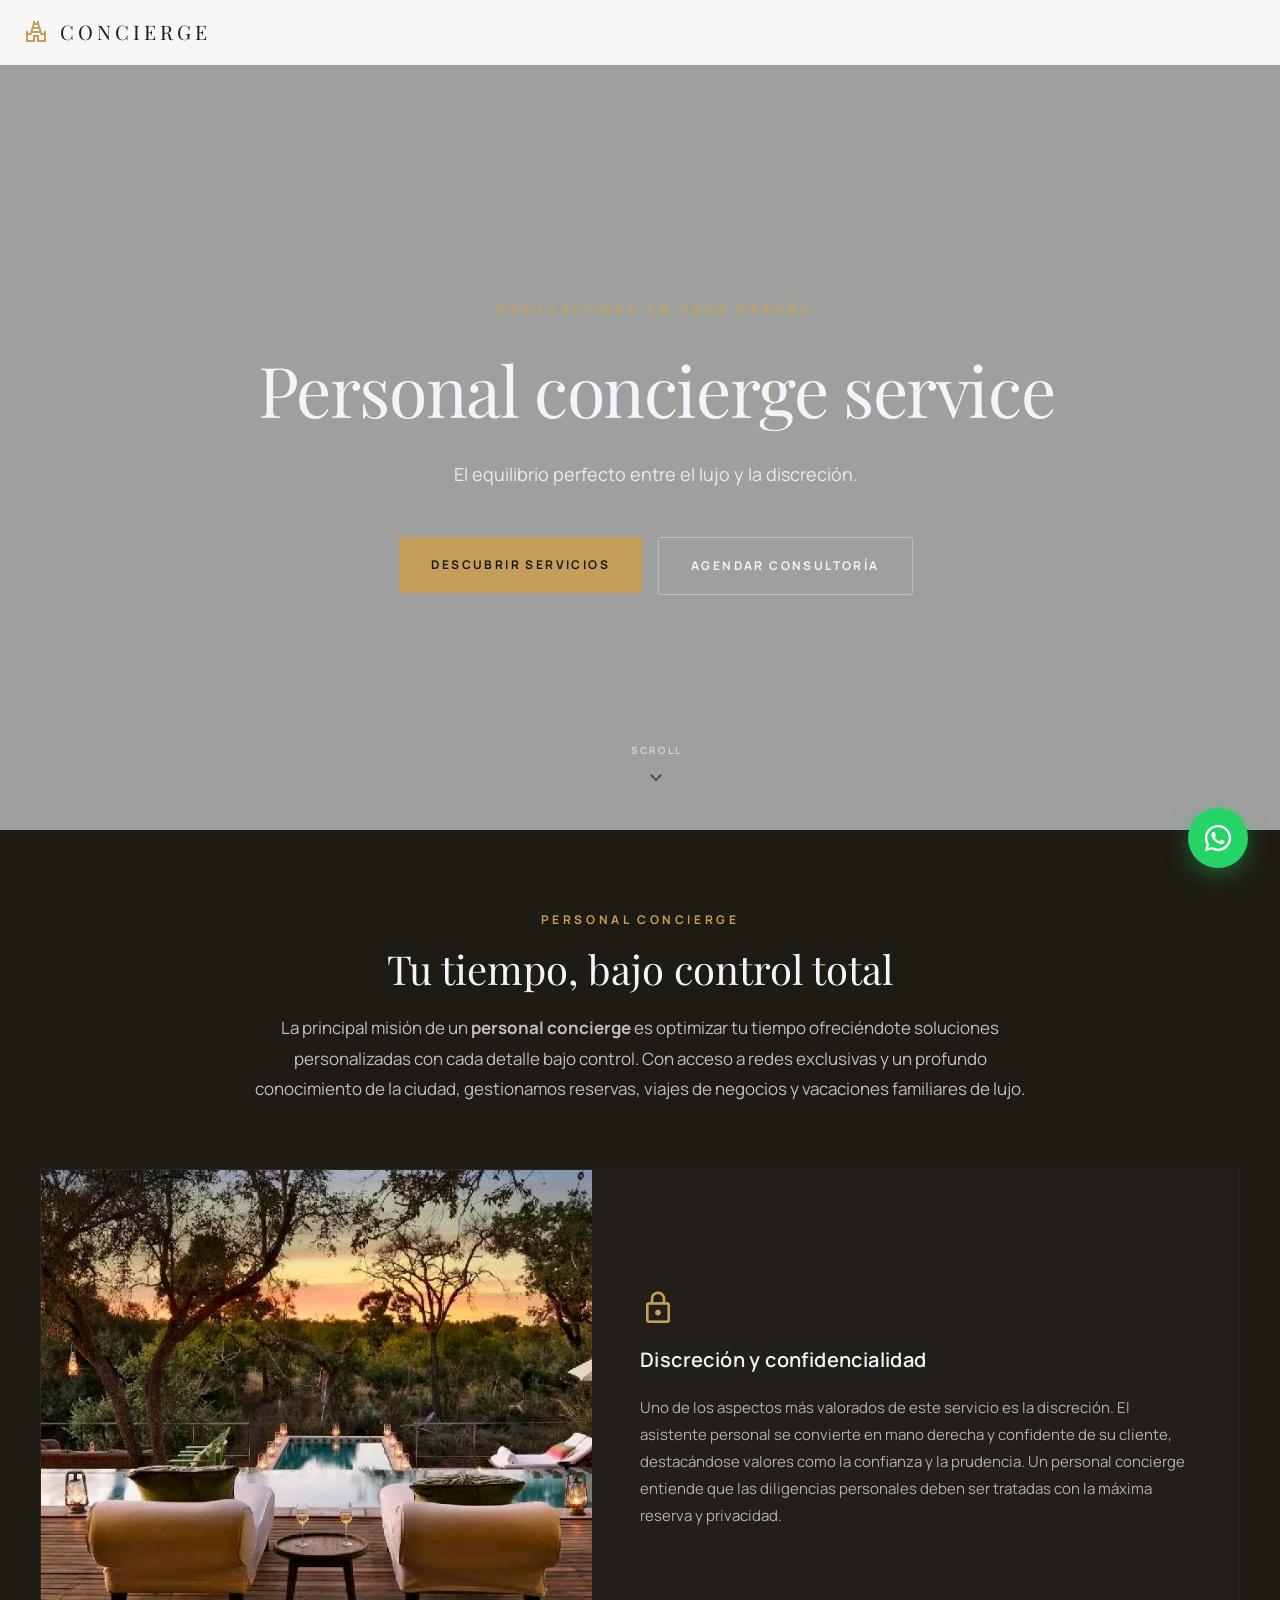
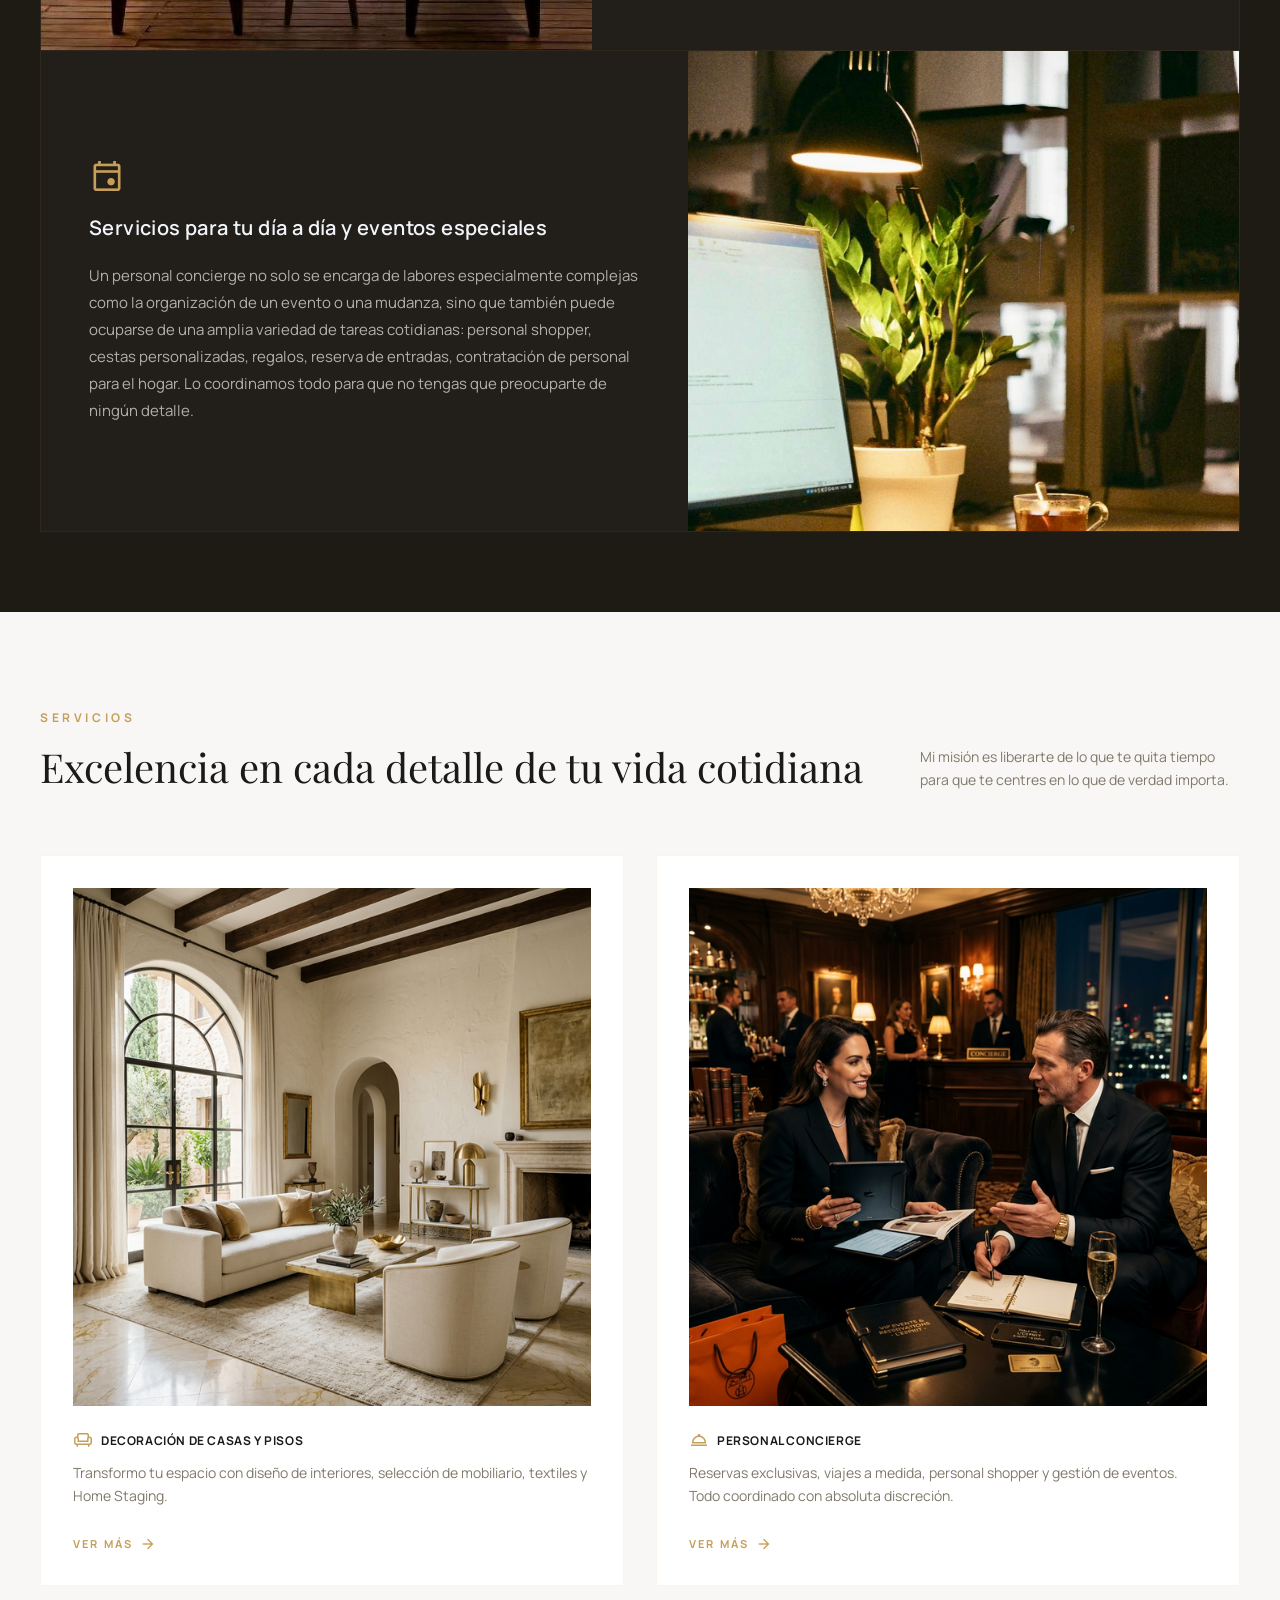
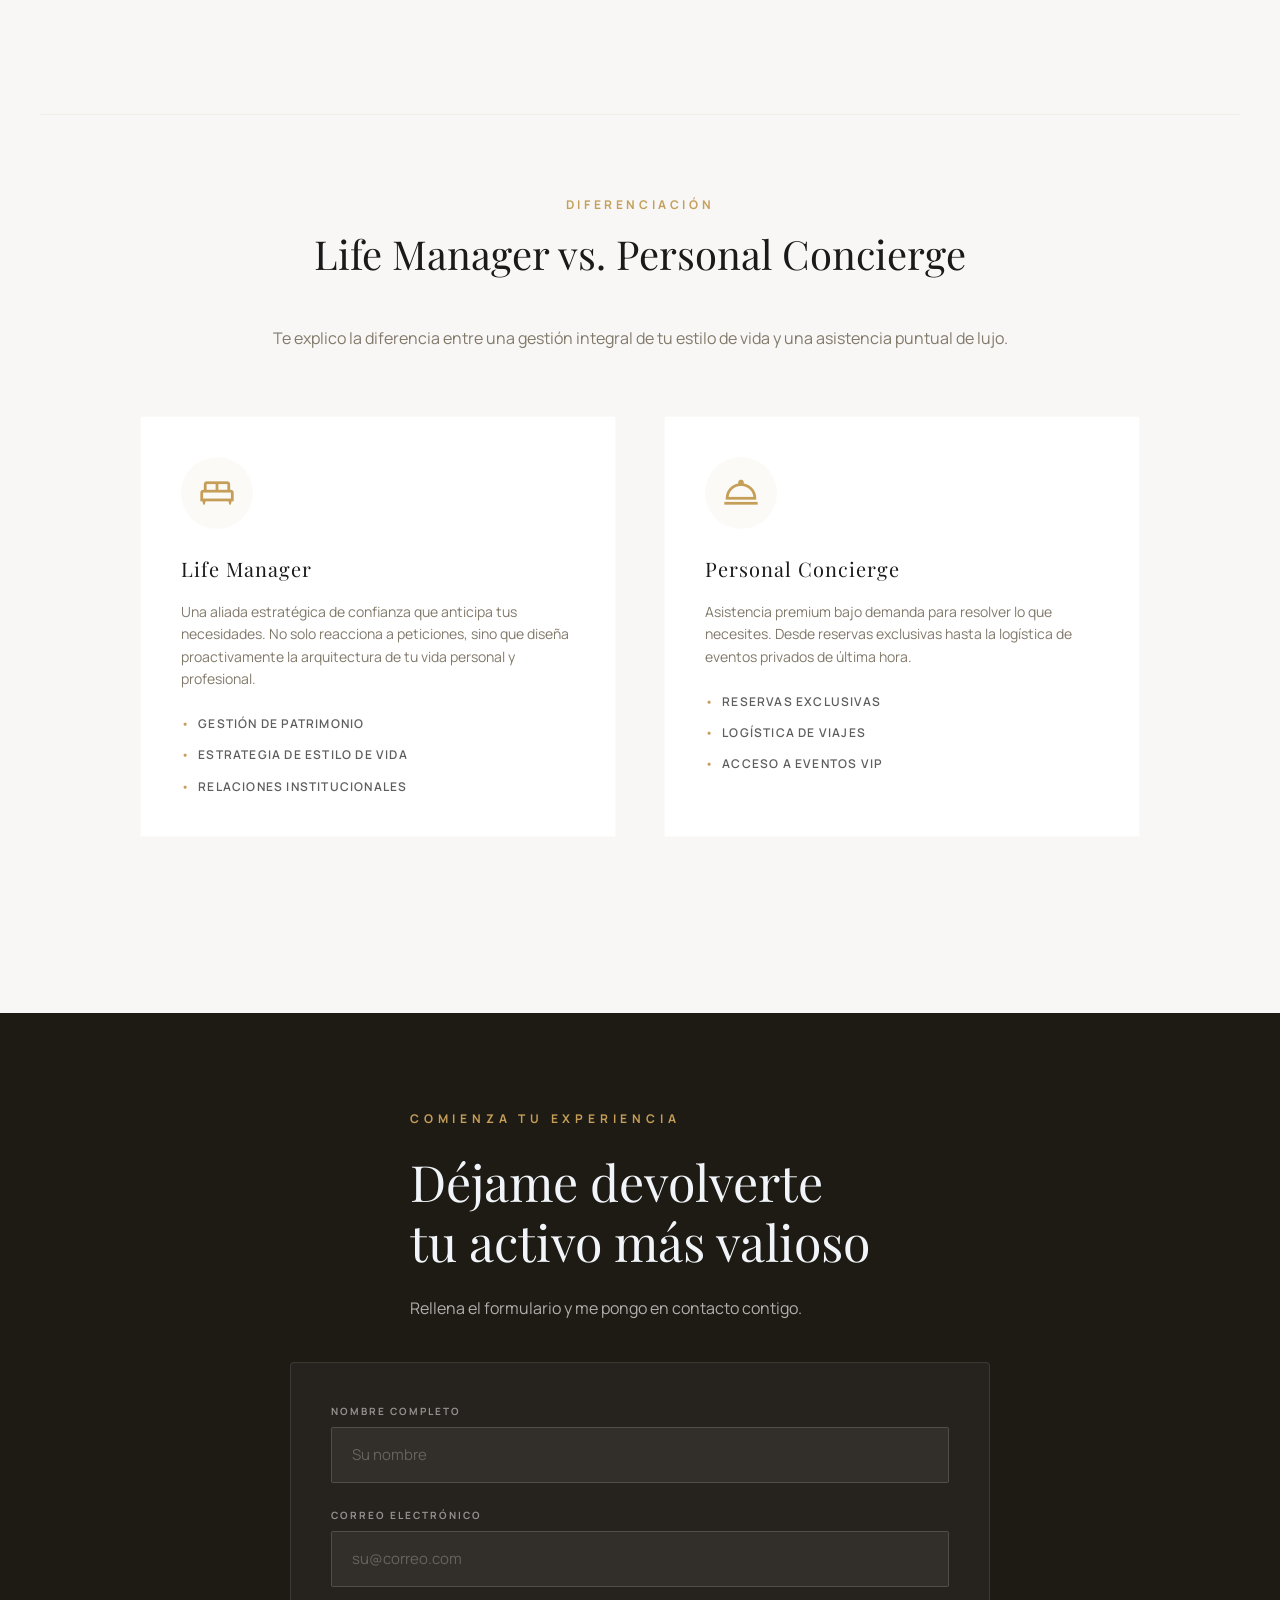
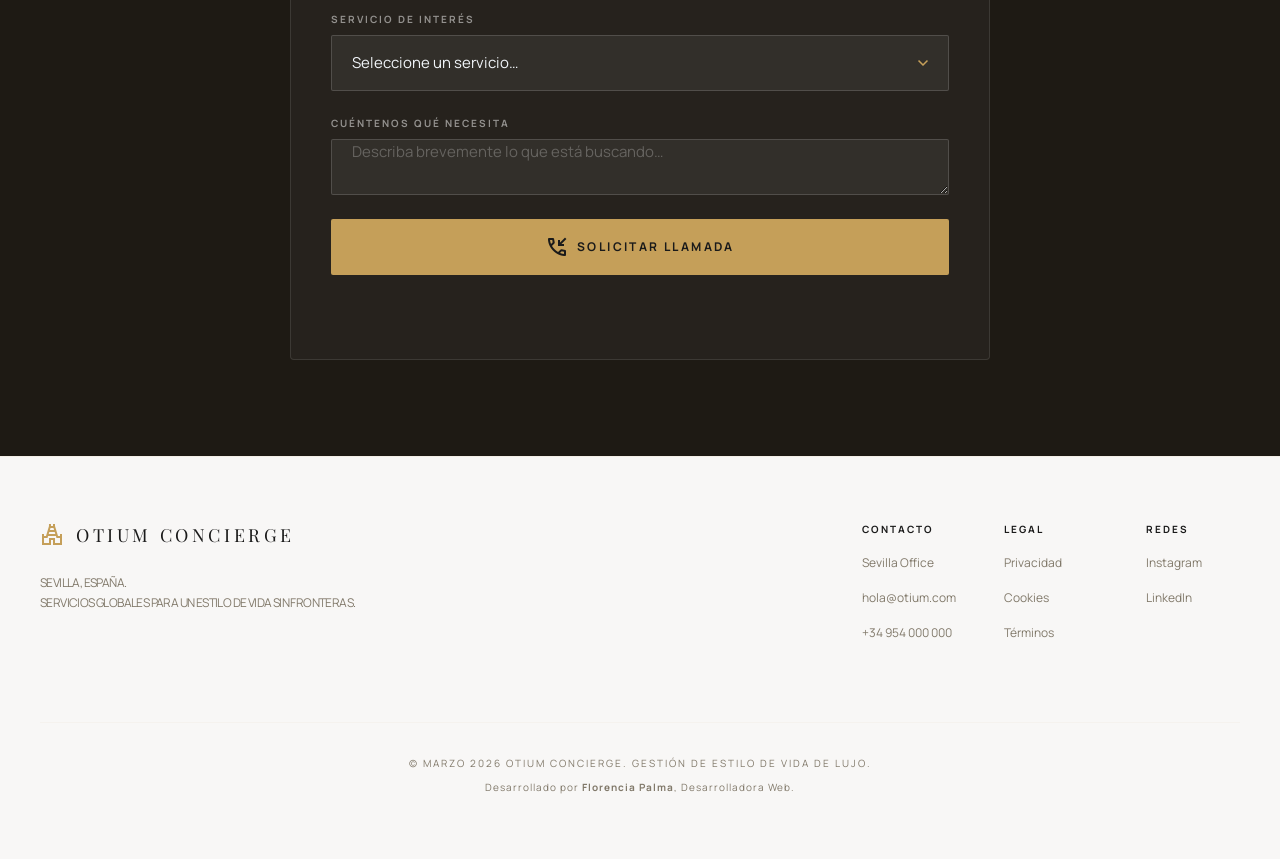
<file: index.html>
<!DOCTYPE html>
<html lang="es">

<head>
    <meta charset="utf-8">
    <meta name="viewport" content="width=device-width, initial-scale=1.0">
    <title>Life Manager & Personal Concierge - Exclusividad en toda España</title>
    <meta name="description"
        content="Optimización de estilo de vida, gestión de entornos y asistencia personal exclusiva en Sevilla.">

    <!-- Material Symbols -->
    <link href="https://fonts.googleapis.com/css2?family=Material+Symbols+Outlined:wght,FILL@100..700,0..1&display=swap"
        rel="stylesheet">

    <!-- Custom CSS -->
    <link rel="stylesheet" href="css/luxury-style.css">
</head>

<body>
    <div class="relative-wrapper">
        <!-- Header -->
        <header class="header">
            <div class="header-brand">
                <span class="material-symbols-outlined header-icon">temple_hindu</span>
                <h2 class="header-title serif-title">Concierge</h2>
            </div>
            <nav class="header-nav">
                <a class="nav-link" href="#servicios">Servicios</a>
                <a class="nav-link" href="#diferenciacion">Life Manager</a>
                <a class="nav-link" href="#contacto">Contacto</a>
            </nav>
        </header>


        <!-- Hero Section -->
        <section class="hero">
            <div class="hero-bg-wrapper">
                <div class="hero-overlay"></div>
                <div class="hero-bg"></div>
            </div>

            <div class="hero-content">
                <span class="hero-subtitle">Exclusividad en toda España</span>
                <h1 class="hero-title serif-title">Personal concierge service</h1>
                <p class="hero-desc">El equilibrio perfecto entre el lujo y la discreción.</p>
                <div class="hero-actions">
                    <a href="#servicios" class="btn btn-primary btn-large">Descubrir Servicios</a>
                    <a href="#contacto" class="btn btn-outline btn-large">Agendar Consultoría</a>

                </div>
            </div>

            <div class="scroll-indicator" aria-hidden="true">
                <span class="scroll-text">Scroll</span>
                <span class="material-symbols-outlined">expand_more</span>
            </div>
        </section>

        <!-- Personal Concierge Definition Section -->
        <section class="concierge-definition">
            <div class="container">
                <div class="concierge-def-header">
                    <h2 class="section-eyebrow">Personal Concierge</h2>
                    <h3 class="section-title serif-title">Tu tiempo, bajo control total</h3>
                    <p class="concierge-def-lead">La principal misión de un <strong>personal concierge</strong> es
                        optimizar tu tiempo ofreciéndote soluciones personalizadas con cada detalle bajo control. Con
                        acceso a redes exclusivas y un profundo conocimiento de la ciudad, gestionamos reservas, viajes
                        de negocios y vacaciones familiares de lujo.</p>
                </div>

                <!-- Bloque 1: imagen izquierda, texto derecha -->
                <div class="concierge-def-row">
                    <div class="concierge-def-img-wrap">
                        <img src="assets/img/2.jpeg" alt="Discreción y confidencialidad" class="concierge-def-img">
                    </div>
                    <div class="concierge-def-text">
                        <span class="material-symbols-outlined concierge-def-icon">lock</span>
                        <h4 class="concierge-def-card-title">Discreción y confidencialidad</h4>
                        <p class="concierge-def-card-desc">Uno de los aspectos más valorados de este servicio es la
                            discreción. El asistente personal se convierte en mano derecha y confidente de su cliente,
                            destacándose valores como la confianza y la prudencia. Un personal concierge entiende que
                            las diligencias personales deben ser tratadas con la máxima reserva y privacidad.</p>
                    </div>
                </div>

                <!-- Bloque 2: texto izquierda, imagen derecha -->
                <div class="concierge-def-row concierge-def-row--reverse">
                    <div class="concierge-def-img-wrap">
                        <img src="assets/img/1.jpeg" alt="Servicios del día a día" class="concierge-def-img">
                    </div>
                    <div class="concierge-def-text">
                        <span class="material-symbols-outlined concierge-def-icon">event</span>
                        <h4 class="concierge-def-card-title">Servicios para tu día a día y eventos especiales</h4>
                        <p class="concierge-def-card-desc">Un personal concierge no solo se encarga de labores
                            especialmente complejas como la organización de un evento o una mudanza, sino que también
                            puede ocuparse de una amplia variedad de tareas cotidianas: personal shopper, cestas
                            personalizadas, regalos, reserva de entradas, contratación de personal para el hogar. Lo
                            coordinamos todo para que no tengas que preocuparte de ningún detalle.</p>
                    </div>
                </div>
            </div>
        </section>

        <!-- Services Section -->
        <main class="services-section container" id="servicios">
            <div class="section-header">
                <div>
                    <h2 class="section-eyebrow">Servicios</h2>
                    <h3 class="section-title serif-title">Excelencia en cada detalle de tu vida cotidiana</h3>
                </div>
                <p class="section-desc">Mi misión es liberarte de lo que te quita tiempo para que te centres en lo que
                    de verdad importa.</p>
            </div>

            <div class="services-grid">
                <!-- Servicio 1: Decoración -->
                <a href="decoracion.html" class="service-card service-card--link">
                    <div class="service-img-wrapper">
                        <div class="service-img" style="background-image: url('assets/img/decoracion-interiores.png');">
                        </div>

                    </div>
                    <div class="service-info">
                        <div class="service-title-wrap">
                            <span class="material-symbols-outlined service-icon">chair</span>
                            <h4 class="service-title">Decoración de Casas y Pisos</h4>
                        </div>
                        <p class="service-desc">Transformo tu espacio con diseño de interiores, selección de mobiliario,
                            textiles y Home Staging.</p>
                        <span class="service-cta-hint">
                            Ver más
                            <span class="material-symbols-outlined service-arrow">arrow_forward</span>
                        </span>
                    </div>
                </a>

                <!-- Servicio 2: Personal Concierge -->
                <a href="secretaria.html" class="service-card service-card--link">
                    <div class="service-img-wrapper">
                        <div class="service-img" style="background-image: url('assets/img/concierge-servicios.png');">
                        </div>
                    </div>
                    <div class="service-info">
                        <div class="service-title-wrap">
                            <span class="material-symbols-outlined service-icon">room_service</span>
                            <h4 class="service-title">Personal Concierge</h4>
                        </div>
                        <p class="service-desc">Reservas exclusivas, viajes a medida, personal shopper y gestión de
                            eventos. Todo coordinado con absoluta discreción.</p>
                        <span class="service-cta-hint">
                            Ver más
                            <span class="material-symbols-outlined service-arrow">arrow_forward</span>
                        </span>
                    </div>
                </a>
            </div>

            <!-- Comparison Section -->
            <div class="comparison-section" id="diferenciacion">
                <div class="comparison-header">
                    <div>
                        <h2 class="section-eyebrow">Diferenciación</h2>
                        <h3 class="section-title serif-title">Life Manager vs. Personal Concierge</h3>
                    </div>
                    <p class="comparison-desc">Te explico la diferencia entre una gestión integral de tu estilo de vida
                        y una asistencia puntual de lujo.</p>
                </div>

                <div class="comparison-grid">
                    <div class="comparison-card">
                        <div class="comp-icon-wrap">
                            <span class="material-symbols-outlined comp-icon">king_bed</span>
                        </div>
                        <h4 class="comp-title serif-title">Life Manager</h4>
                        <p class="comp-desc">Una aliada estratégica de confianza que anticipa tus necesidades. No solo
                            reacciona a peticiones, sino que diseña proactivamente la arquitectura de tu vida personal y
                            profesional.</p>
                        <ul class="comp-list">
                            <li class="comp-list-item"><span class="comp-bullet">•</span> Gestión de Patrimonio</li>
                            <li class="comp-list-item"><span class="comp-bullet">•</span> Estrategia de Estilo de Vida
                            </li>
                            <li class="comp-list-item"><span class="comp-bullet">•</span> Relaciones Institucionales
                            </li>
                        </ul>
                    </div>

                    <div class="comparison-card">
                        <div class="comp-icon-wrap">
                            <span class="material-symbols-outlined comp-icon">room_service</span>
                        </div>
                        <h4 class="comp-title serif-title">Personal Concierge</h4>
                        <p class="comp-desc">Asistencia premium bajo demanda para resolver lo que necesites. Desde
                            reservas exclusivas hasta la logística de eventos privados de última hora.</p>
                        <ul class="comp-list">
                            <li class="comp-list-item"><span class="comp-bullet">•</span> Reservas Exclusivas</li>
                            <li class="comp-list-item"><span class="comp-bullet">•</span> Logística de Viajes</li>
                            <li class="comp-list-item"><span class="comp-bullet">•</span> Acceso a Eventos VIP</li>
                        </ul>
                    </div>
                </div>
            </div>
        </main>

        <!-- CTA Section -->
        <section class="cta-section" id="contacto">
            <div class="cta-content cta-content--wide">
                <div class="cta-left">
                    <span class="cta-eyebrow">Comienza tu experiencia</span>
                    <h2 class="cta-title serif-title">Déjame devolverte <br> tu activo más valioso</h2>
                    <p class="cta-subtitle">Rellena el formulario y me pongo en contacto contigo.</p>
                </div>

                <div class="cta-right">
                    <form class="cta-form-card" id="form-contacto" novalidate>

                        <!-- Nombre -->
                        <div class="cta-form-group">
                            <label for="input-nombre" class="cta-label">Nombre completo</label>
                            <input type="text" id="input-nombre" name="nombre" class="cta-input" placeholder="Su nombre"
                                required autocomplete="name">
                        </div>

                        <!-- Email -->
                        <div class="cta-form-group">
                            <label for="input-email" class="cta-label">Correo electrónico</label>
                            <input type="email" id="input-email" name="email" class="cta-input"
                                placeholder="su@correo.com" required autocomplete="email">
                        </div>

                        <!-- Servicio (select) -->
                        <div class="cta-form-group">
                            <label for="select-servicio" class="cta-label">Servicio de interés</label>
                            <div class="cta-select-wrapper">
                                <select id="select-servicio" name="servicio" class="cta-input cta-select" required>
                                    <option value="" disabled selected>Seleccione un servicio…</option>
                                    <option value="Decoración de Casas y Pisos">🏠 Decoración de Casas y Pisos</option>
                                    <option value="Personal Concierge">✦ Personal Concierge
                                    </option>
                                    <option value="Ambos servicios">✦ Ambos servicios</option>
                                </select>
                                <span class="material-symbols-outlined cta-select-arrow">expand_more</span>
                            </div>
                        </div>

                        <!-- Mensaje libre -->
                        <div class="cta-form-group">
                            <label for="input-mensaje" class="cta-label">Cuéntenos qué necesita</label>
                            <textarea id="input-mensaje" name="mensaje" class="cta-input cta-textarea"
                                placeholder="Describa brevemente lo que está buscando…" rows="4"></textarea>
                        </div>

                        <!-- Submit -->

                        <button type="submit" class="btn btn-primary btn-large cta-submit" id="btn-cta-final">
                            <span class="material-symbols-outlined">phone_callback</span>
                            <span>Solicitar llamada</span>
                        </button>

                        <!-- Confirmación -->
                        <div class="cta-success" id="cta-success" aria-live="polite"></div>
                    </form>
                </div>
            </div>
        </section>


        <!-- Footer -->
        <footer class="footer">
            <div class="footer-top">
                <div class="footer-brand">
                    <div class="footer-brand-top">
                        <span class="material-symbols-outlined header-icon">temple_hindu</span>
                        <h2 class="footer-brand-title serif-title">OTIUM CONCIERGE</h2>
                    </div>
                    <p class="footer-desc">Sevilla, España. <br> Servicios globales para un estilo de vida sin
                        fronteras.</p>
                </div>

                <div class="footer-links-grid">
                    <div class="footer-col">
                        <span class="footer-col-title">Contacto</span>
                        <a href="#" class="footer-link">Sevilla Office</a>
                        <a href="#" class="footer-link">hola@otium.com</a>
                        <a href="#" class="footer-link">+34 954 000 000</a>
                    </div>
                    <div class="footer-col">
                        <span class="footer-col-title">Legal</span>
                        <a href="#" class="footer-link">Privacidad</a>
                        <a href="#" class="footer-link">Cookies</a>
                        <a href="#" class="footer-link">Términos</a>
                    </div>
                    <div class="footer-col">
                        <span class="footer-col-title">Redes</span>
                        <a href="#" class="footer-link">Instagram</a>
                        <a href="#" class="footer-link">LinkedIn</a>
                    </div>
                </div>
            </div>

            <div class="footer-bottom">
                <p class="copyright">© Marzo 2026 Otium Concierge. Gestión de Estilo de Vida de Lujo.</p>
                <p class="footer-credits">Desarrollado por <strong>Florencia Palma</strong>, Desarrolladora Web.</p>
            </div>
        </footer>

    </div>

    <script src="js/concierge.js"></script>
</body>

</html>
</file>
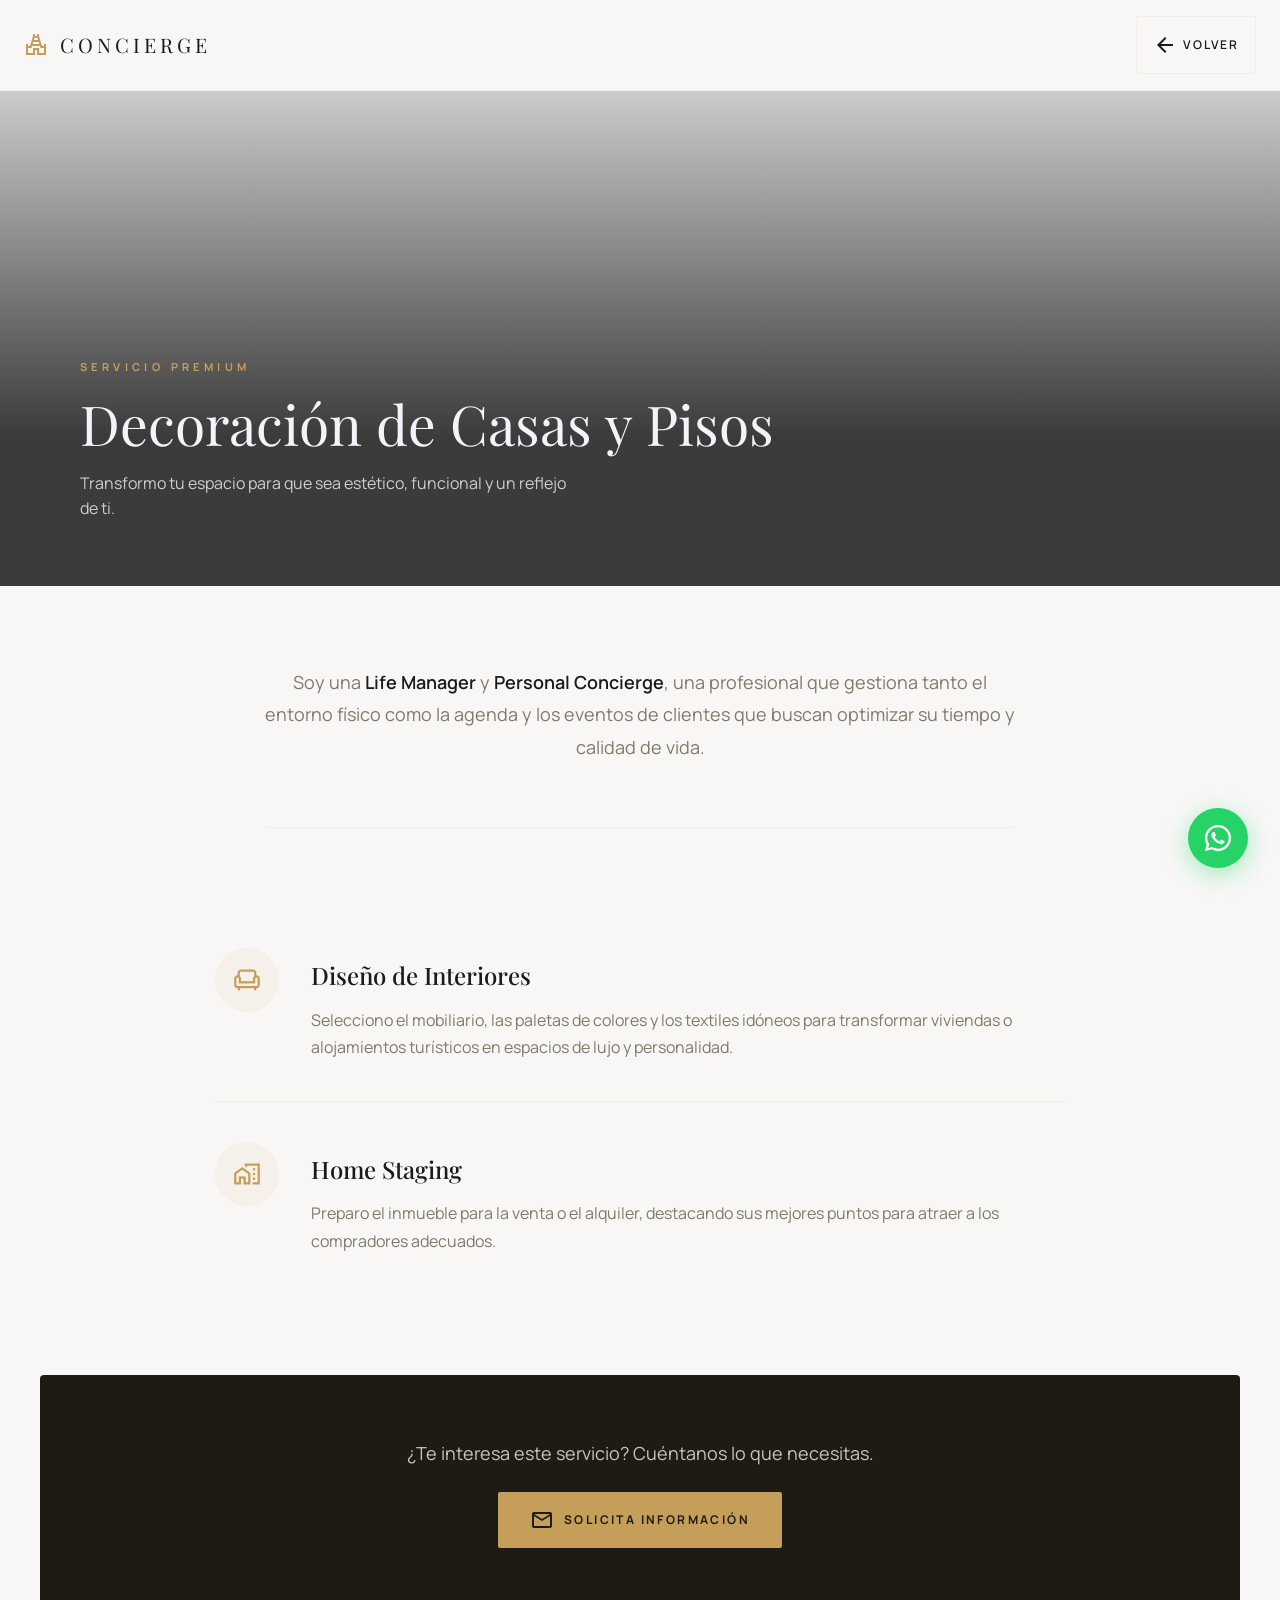
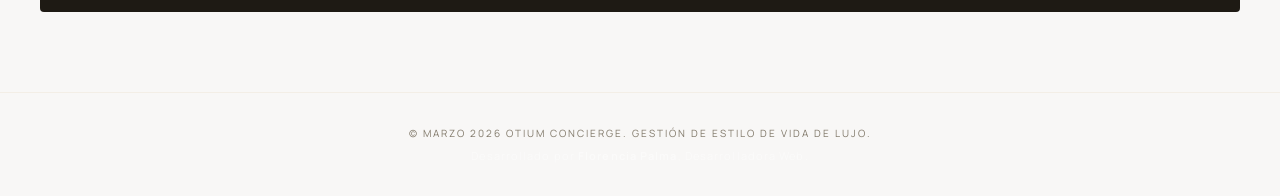
<file: decoracion.html>
<!DOCTYPE html>
<html lang="es">

<head>
    <meta charset="utf-8">
    <meta name="viewport" content="width=device-width, initial-scale=1.0">
    <title>Decoración de Casas y Pisos - Personal Concierge</title>
    <meta name="description"
        content="Servicio de decoración de interiores y home staging en Sevilla. Transformamos tu espacio para que sea estético y funcional.">
    <link href="https://fonts.googleapis.com/css2?family=Material+Symbols+Outlined:wght,FILL@100..700,0..1&display=swap"
        rel="stylesheet">
    <link rel="stylesheet" href="css/luxury-style.css">
    <link rel="stylesheet" href="css/service-detail.css">
</head>

<body>

    <!-- Header -->
    <header class="header">
        <div class="header-brand">
            <span class="material-symbols-outlined header-icon">temple_hindu</span>
            <h2 class="header-title serif-title">Concierge</h2>
        </div>
        <a href="index.html" class="btn btn-back">
            <span class="material-symbols-outlined">arrow_back</span>
            Volver
        </a>
    </header>

    <!-- Hero del Servicio -->
    <section class="service-hero">
        <div class="service-hero-bg"
            style="background-image: url('https://lh3.googleusercontent.com/aida-public/[base64]');">
        </div>
        <div class="service-hero-overlay"></div>
        <div class="service-hero-content">
            <span class="service-hero-eyebrow">Servicio Premium</span>
            <h1 class="service-hero-title serif-title">Decoración de Casas y Pisos</h1>
            <p class="service-hero-desc">Transformo tu espacio para que sea estético, funcional y un reflejo de ti.</p>
        </div>
    </section>

    <!-- Contenido del Servicio -->
    <main class="service-main">
        <div class="container">

            <!-- Intro -->
            <section class="detail-intro">
                <p class="detail-lead">Soy una <strong>Life Manager</strong> y <strong>Personal Concierge</strong>, una
                    profesional que gestiona tanto el entorno físico como la agenda y los eventos de clientes que buscan
                    optimizar su tiempo y calidad de vida.</p>
            </section>

            <!-- Sub-servicios -->
            <section class="detail-services">

                <div class="detail-service-item">
                    <div class="detail-service-icon-wrap">
                        <span class="material-symbols-outlined detail-icon">chair</span>
                    </div>
                    <div class="detail-service-body">
                        <h2 class="detail-service-title">Diseño de Interiores</h2>
                        <p class="detail-service-desc">Selecciono el mobiliario, las paletas de colores y los textiles
                            idóneos para transformar viviendas o alojamientos turísticos en espacios de lujo y
                            personalidad.</p>
                    </div>
                </div>

                <div class="detail-service-item">
                    <div class="detail-service-icon-wrap">
                        <span class="material-symbols-outlined detail-icon">home_work</span>
                    </div>
                    <div class="detail-service-body">
                        <h2 class="detail-service-title">Home Staging</h2>
                        <p class="detail-service-desc">Preparo el inmueble para la venta o el alquiler, destacando sus
                            mejores puntos para atraer a los compradores adecuados.</p>
                    </div>
                </div>

            </section>

            <!-- CTA -->
            <section class="detail-cta">
                <p class="detail-cta-text">¿Te interesa este servicio? Cuéntanos lo que necesitas.</p>
                <a href="index.html#contacto" class="btn btn-primary btn-large" id="btn-cta-decoracion">
                    <span class="material-symbols-outlined">mail</span>
                    Solicita Información
                </a>
            </section>

        </div>
    </main>

    <!-- Footer minimal -->
    <footer class="service-footer">
        <p class="copyright">© Marzo 2026 Otium Concierge. Gestión de Estilo de Vida de Lujo.</p>
        <p class="footer-credits">Desarrollado por <strong>Florencia Palma</strong>, Desarrolladora Web.</p>
    </footer>

    <script src="js/concierge.js"></script>
</body>

</html>
</file>
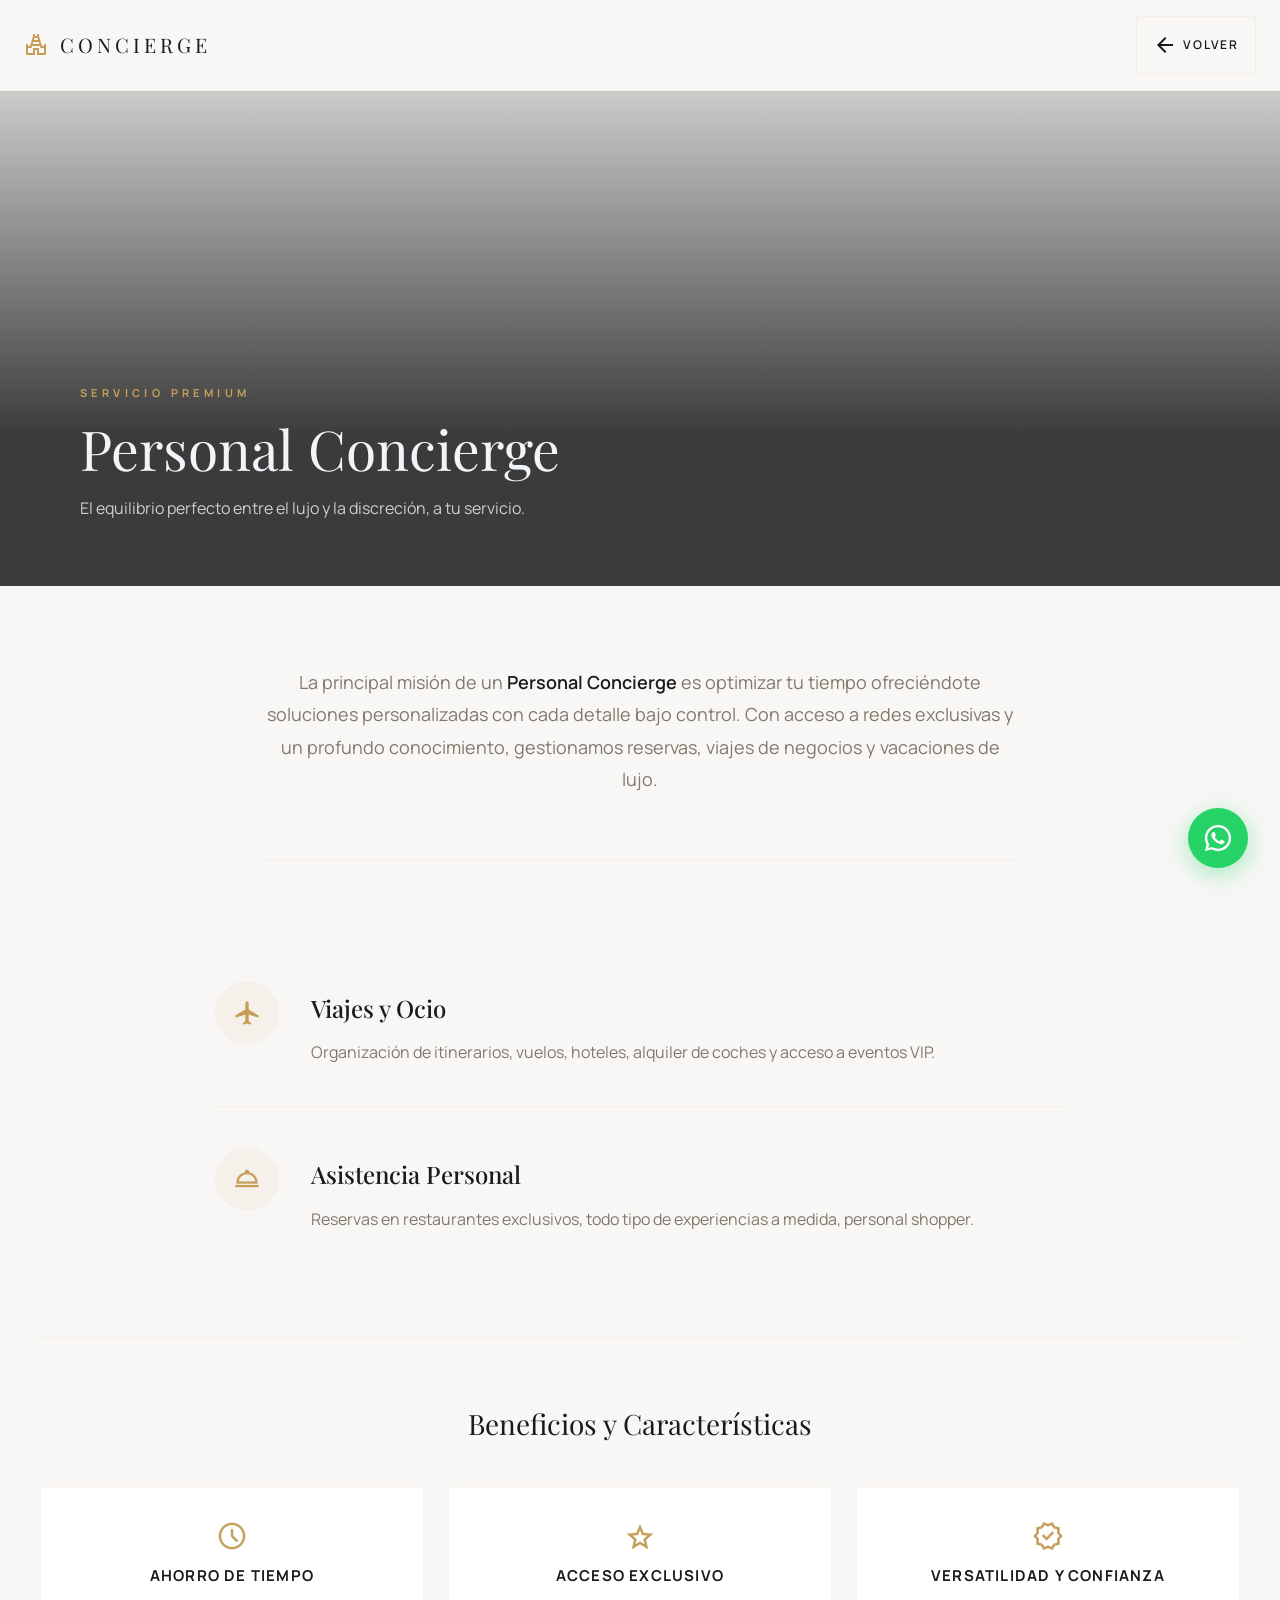
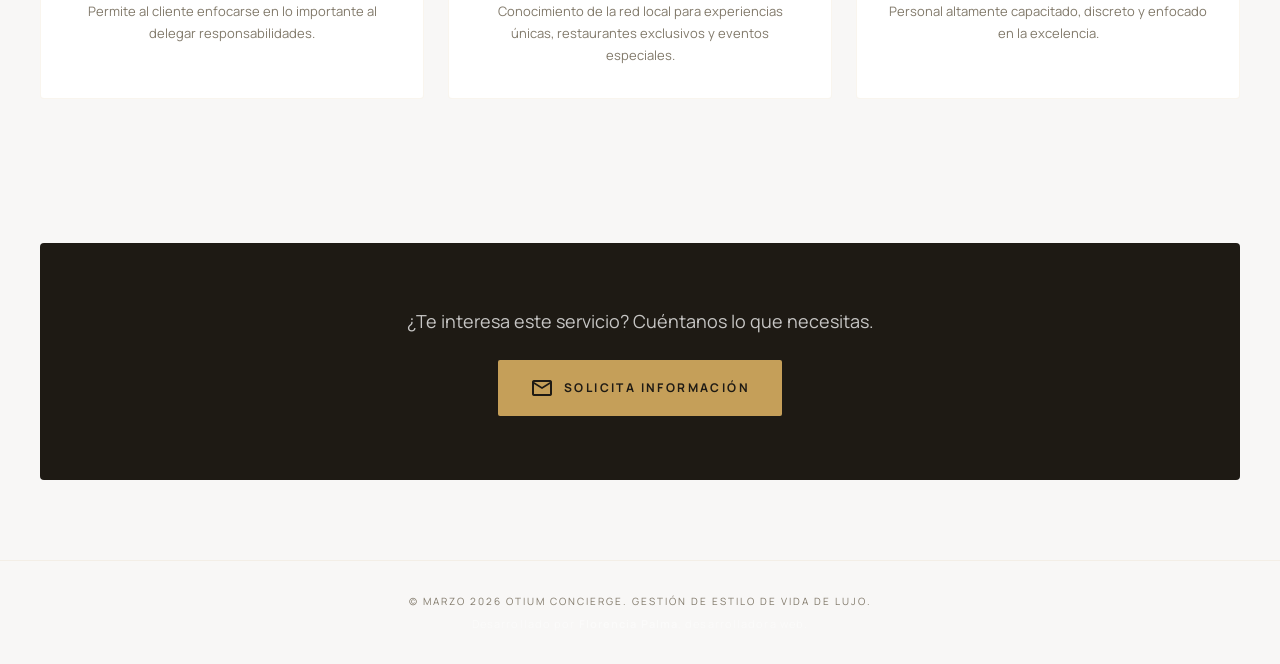
<file: secretaria.html>
<!DOCTYPE html>
<html lang="es">

<head>
    <meta charset="utf-8">
    <meta name="viewport" content="width=device-width, initial-scale=1.0">
    <title>Personal Concierge - Lujo y Discreción en toda España</title>
    <meta name="description"
        content="Servicio de Personal Concierge exclusivo: viajes, reservas, asistencia personalizada y acceso VIP en toda España.">
    <link href="https://fonts.googleapis.com/css2?family=Material+Symbols+Outlined:wght,FILL@100..700,0..1&display=swap"
        rel="stylesheet">
    <link rel="stylesheet" href="css/luxury-style.css">
    <link rel="stylesheet" href="css/service-detail.css">
</head>

<body>

    <!-- Header -->
    <header class="header">
        <div class="header-brand">
            <span class="material-symbols-outlined header-icon">temple_hindu</span>
            <h2 class="header-title serif-title">Concierge</h2>
        </div>
        <a href="index.html" class="btn btn-back">
            <span class="material-symbols-outlined">arrow_back</span>
            Volver
        </a>
    </header>

    <!-- Hero del Servicio -->
    <section class="service-hero">
        <div class="service-hero-bg"
            style="background-image: url('https://lh3.googleusercontent.com/aida-public/[base64]');">
        </div>
        <div class="service-hero-overlay"></div>
        <div class="service-hero-content">
            <span class="service-hero-eyebrow">Servicio Premium</span>
            <h1 class="service-hero-title serif-title">Personal Concierge</h1>
            <p class="service-hero-desc">El equilibrio perfecto entre el lujo y la discreción, a tu servicio.</p>
        </div>
    </section>

    <!-- Contenido del Servicio -->
    <main class="service-main">
        <div class="container">

            <!-- Intro -->
            <section class="detail-intro">
                <p class="detail-lead">La principal misión de un <strong>Personal Concierge</strong> es optimizar tu
                    tiempo
                    ofreciéndote soluciones personalizadas con cada detalle bajo control. Con acceso a redes exclusivas
                    y
                    un profundo conocimiento, gestionamos reservas, viajes de negocios y vacaciones de lujo.</p>
            </section>

            <!-- Sub-servicios -->
            <section class="detail-services">

                <div class="detail-service-item">
                    <div class="detail-service-icon-wrap">
                        <span class="material-symbols-outlined detail-icon">flight</span>
                    </div>
                    <div class="detail-service-body">
                        <h2 class="detail-service-title">Viajes y Ocio</h2>
                        <p class="detail-service-desc">Organización de itinerarios, vuelos, hoteles, alquiler de coches
                            y acceso a eventos VIP.</p>
                    </div>
                </div>

                <div class="detail-service-item">
                    <div class="detail-service-icon-wrap">
                        <span class="material-symbols-outlined detail-icon">room_service</span>
                    </div>
                    <div class="detail-service-body">
                        <h2 class="detail-service-title">Asistencia Personal</h2>
                        <p class="detail-service-desc">Reservas en restaurantes exclusivos, todo tipo de experiencias
                            a medida, personal shopper.</p>
                    </div>
                </div>

            </section>

            <!-- Beneficios -->
            <section class="detail-benefits">
                <h2 class="detail-benefits-title serif-title">Beneficios y Características</h2>
                <div class="detail-benefits-grid">
                    <div class="detail-benefit-card">
                        <span class="material-symbols-outlined detail-benefit-icon">schedule</span>
                        <h3 class="detail-benefit-name">Ahorro de tiempo</h3>
                        <p class="detail-benefit-desc">Permite al cliente enfocarse en lo importante al delegar
                            responsabilidades.</p>
                    </div>
                    <div class="detail-benefit-card">
                        <span class="material-symbols-outlined detail-benefit-icon">star</span>
                        <h3 class="detail-benefit-name">Acceso Exclusivo</h3>
                        <p class="detail-benefit-desc">Conocimiento de la red local para experiencias únicas,
                            restaurantes exclusivos y eventos especiales.</p>
                    </div>
                    <div class="detail-benefit-card">
                        <span class="material-symbols-outlined detail-benefit-icon">verified</span>
                        <h3 class="detail-benefit-name">Versatilidad y Confianza</h3>
                        <p class="detail-benefit-desc">Personal altamente capacitado, discreto y enfocado en la
                            excelencia.</p>
                    </div>
                </div>
            </section>

            <!-- CTA -->
            <section class="detail-cta">
                <p class="detail-cta-text">¿Te interesa este servicio? Cuéntanos lo que necesitas.</p>
                <a href="index.html#contacto" class="btn btn-primary btn-large" id="btn-cta-secretaria">
                    <span class="material-symbols-outlined">mail</span>
                    Solicita Información
                </a>
            </section>

        </div>
    </main>

    <!-- Footer minimal -->
    <footer class="service-footer">
        <p class="copyright">© Marzo 2026 Otium Concierge. Gestión de Estilo de Vida de Lujo.</p>
        <p class="footer-credits">Desarrollado por <strong>Florencia Palma</strong>, desarrolladora web.</p>
    </footer>

    <script src="js/concierge.js"></script>
</body>

</html>
</file>
<file: css/luxury-style.css>
@import url('https://fonts.googleapis.com/css2?family=Manrope:wght@200;300;400;500;600;700;800&family=Playfair+Display:ital,wght@0,400;0,500;0,600;0,700;1,400;1,500;1,600;1,700&display=swap');

:root {
  --primary: #c59f59;
  --bg-light: #f8f7f6;
  --bg-dark: #1e1a14;
  --text-dark: #1a1a1a;
  --text-light: #f1f5f9;
  --muted: #81796a;
  --border-light: rgba(197, 159, 89, 0.1);

  --font-sans: 'Manrope', sans-serif;
  --font-serif: 'Playfair Display', serif;

  --transition-fast: 0.3s ease;
  --transition-slow: 0.7s ease;
}

html {
  font-size: 62.5%;
  /* 1rem = 10px */
  scroll-behavior: smooth;
}

body {
  font-family: var(--font-sans);
  background-color: var(--bg-light);
  color: var(--text-dark);
  font-size: 1.6rem;
  /* 16px base body font size */
  line-height: 1.6;
  margin: 0;
  padding: 0;
  -webkit-font-smoothing: antialiased;
  -moz-osx-font-smoothing: grayscale;
}

/* Base Styles */
h1,
h2,
h3,
h4,
h5,
h6 {
  margin: 0;
  font-weight: 300;
}

.serif-title {
  font-family: var(--font-serif);
}

a {
  text-decoration: none;
  color: inherit;
  transition: color var(--transition-fast);
}

p {
  margin: 0;
}

button {
  border: none;
  background: none;
  cursor: pointer;
  font-family: inherit;
}

ul {
  list-style: none;
  padding: 0;
  margin: 0;
}

img {
  max-width: 100%;
  height: auto;
  display: block;
}

/* Layout Utilities */
.container {
  width: 100%;
  max-width: 120rem;
  /* 1200px */
  margin: 0 auto;
  padding: 0 2.4rem;
  /* 24px */
}

.flex {
  display: flex;
}

.flex-col {
  flex-direction: column;
}

.items-center {
  align-items: center;
}

.justify-between {
  justify-content: space-between;
}

.justify-center {
  justify-content: center;
}

.gap-2 {
  gap: 0.8rem;
}

.gap-3 {
  gap: 1.2rem;
}

.gap-4 {
  gap: 1.6rem;
}

.gap-6 {
  gap: 2.4rem;
}

.gap-8 {
  gap: 3.2rem;
}

.gap-12 {
  gap: 4.8rem;
}

.gap-16 {
  gap: 6.4rem;
}

.grid {
  display: grid;
}

.grid-cols-1 {
  grid-template-columns: 1fr;
}

@media (min-width: 768px) {
  .md\:flex-row {
    flex-direction: row;
  }

  .md\:grid-cols-2 {
    grid-template-columns: repeat(2, 1fr);
  }

  .md\:grid-cols-3 {
    grid-template-columns: repeat(3, 1fr);
  }

  .md\:hidden {
    display: none;
  }

  .md\:flex {
    display: flex;
  }
}

@media (min-width: 1024px) {
  .lg\:flex {
    display: flex;
  }

  .lg\:block {
    display: block;
  }
}

/* UI Components */
.btn {
  display: inline-flex;
  align-items: center;
  justify-content: center;
  font-size: 1rem;
  /* 10px */
  font-weight: 700;
  text-transform: uppercase;
  letter-spacing: 0.2em;
  padding: 0 2.4rem;
  height: 4rem;
  /* 40px */
  border-radius: 0.2rem;
  transition: all var(--transition-fast);
}

.btn-primary {
  background-color: var(--primary);
  color: var(--text-dark);
}

.btn-primary:hover {
  background-color: rgba(197, 159, 89, 0.9);
  box-shadow: 0 4px 12px rgba(197, 159, 89, 0.2);
}

.btn-outline {
  border: 1px solid rgba(255, 255, 255, 0.3);
  color: var(--text-light);
  backdrop-filter: blur(4px);
}

.btn-outline:hover {
  background-color: rgba(255, 255, 255, 0.1);
}

.btn-large {
  height: 5.6rem;
  /* 56px */
  padding: 0 3.2rem;
  font-size: 1.2rem;
}

/* Header */
.header {
  position: sticky;
  top: 0;
  z-index: 50;
  display: flex;
  align-items: center;
  justify-content: space-between;
  padding: 1.6rem 2.4rem;
  background-color: rgba(248, 247, 246, 0.95);
  backdrop-filter: blur(10px);
  border-bottom: 1px solid var(--border-light);
}

.header-brand {
  display: flex;
  align-items: center;
  gap: 1.2rem;
  color: var(--text-dark);
}

.header-icon {
  color: var(--primary);
  display: flex;
}

.header-title {
  font-size: 2rem;
  font-weight: 300;
  letter-spacing: 0.2em;
  text-transform: uppercase;
}

.header-nav {
  display: none;
  flex: 1;
  justify-content: center;
  gap: 4rem;
}

.nav-link {
  font-size: 1.2rem;
  font-weight: 600;
  text-transform: uppercase;
  letter-spacing: 0.2em;
}

.nav-link:hover {
  color: var(--primary);
}

/* Hero Section */
.hero {
  position: relative;
  height: 85vh;
  width: 100%;
  display: flex;
  flex-direction: column;
  align-items: center;
  justify-content: center;
  padding: 0 1.6rem;
  overflow: hidden;
}

.hero-bg-wrapper {
  position: absolute;
  inset: 0;
  z-index: 0;
}

.hero-overlay {
  position: absolute;
  inset: 0;
  background-color: rgba(26, 26, 26, 0.4);
  z-index: 10;
}

.hero-bg {
  width: 100%;
  height: 100%;
  background-size: cover;
  background-position: center;
  transform: scale(1.05);
  background-image: url("https://lh3.googleusercontent.com/aida-public/[base64]");
}

.hero-content {
  position: relative;
  z-index: 20;
  display: flex;
  flex-direction: column;
  align-items: center;
  gap: 3.2rem;
  text-align: center;
  max-width: 90rem;
  margin: 0 auto;
}

.hero-subtitle {
  color: var(--primary);
  font-size: 1.2rem;
  font-weight: 700;
  letter-spacing: 0.4em;
  text-transform: uppercase;
}

.hero-title {
  color: var(--text-light);
  font-size: 5rem;
  line-height: 1.1;
  letter-spacing: -0.02em;
}

.hero-desc {
  color: rgba(255, 255, 255, 0.8);
  font-size: 1.6rem;
  max-width: 65rem;
  margin: 0 auto;
}

.hero-actions {
  display: flex;
  flex-direction: column;
  gap: 1.6rem;
  margin-top: 1.6rem;
}

.scroll-indicator {
  position: absolute;
  bottom: 4rem;
  left: 50%;
  transform: translateX(-50%);
  display: flex;
  flex-direction: column;
  align-items: center;
  gap: 0.8rem;
  opacity: 0.6;
  animation: bounce 2s infinite;
}

.scroll-text {
  color: var(--text-light);
  font-size: 1rem;
  text-transform: uppercase;
  letter-spacing: 0.2em;
  font-weight: 700;
}

@keyframes bounce {

  0%,
  100% {
    transform: translate(-50%, 0);
  }

  50% {
    transform: translate(-50%, 10px);
  }
}

@media (min-width: 768px) {
  .hero-title {
    font-size: 7rem;
  }

  .hero-desc {
    font-size: 1.8rem;
  }

  .hero-actions {
    flex-direction: row;
  }
}

/* Services Section */
.services-section {
  padding: 9.6rem 0;
}

.section-header {
  display: flex;
  flex-direction: column;
  gap: 2.4rem;
  margin-bottom: 6.4rem;
}

.section-eyebrow {
  color: var(--primary);
  font-size: 1.2rem;
  font-weight: 700;
  letter-spacing: 0.3em;
  text-transform: uppercase;
  margin-bottom: 1.6rem;
}

.section-title {
  font-size: 3rem;
  line-height: 1.2;
}

.section-desc {
  color: var(--muted);
  font-size: 1.4rem;
  max-width: 32rem;
}

@media (min-width: 768px) {
  .section-header {
    flex-direction: row;
    justify-content: space-between;
    align-items: flex-end;
  }

  .section-title {
    font-size: 4rem;
  }
}

/* Service Card */
.service-card {
  display: flex;
  flex-direction: column;
  gap: 2.4rem;
  padding: 3.2rem;
  border: 1px solid var(--border-light);
  background-color: #fff;
  transition: border-color var(--transition-slow);
}

.service-card:hover {
  border-color: rgba(197, 159, 89, 0.4);
}

.service-img-wrapper {
  width: 100%;
  aspect-ratio: 1 / 1;
  overflow: hidden;
  background-color: var(--bg-light);
}

.service-img {
  width: 100%;
  height: 100%;
  background-size: cover;
  background-position: center;
  transition: transform var(--transition-slow);
}

.service-card:hover .service-img {
  transform: scale(1.1);
}

.service-info {
  display: flex;
  flex-direction: column;
  gap: 1.2rem;
}

.service-title-wrap {
  display: flex;
  align-items: center;
  gap: 0.8rem;
}

.service-icon {
  color: var(--primary);
  font-size: 2rem;
}

.service-title {
  font-size: 1.2rem;
  font-weight: 700;
  text-transform: uppercase;
  letter-spacing: 0.05em;
}

.service-desc {
  color: var(--muted);
  font-size: 1.4rem;
}

/* Services Grid: 2 columns */
.services-grid {
  display: grid;
  grid-template-columns: 1fr;
  gap: 3.2rem;
}

@media (min-width: 768px) {
  .services-grid {
    grid-template-columns: repeat(2, 1fr);
  }
}

/* Clickable service card */
.service-card--link {
  text-decoration: none;
  color: inherit;
  cursor: pointer;
  display: flex;
  flex-direction: column;
}

.service-card--link:hover {
  border-color: rgba(197, 159, 89, 0.4);
}

/* "Ver más" hint with animated arrow */
.service-cta-hint {
  display: inline-flex;
  align-items: center;
  gap: 0.6rem;
  margin-top: 1.6rem;
  font-size: 1.1rem;
  font-weight: 700;
  text-transform: uppercase;
  letter-spacing: 0.2em;
  color: var(--primary);
  transition: gap var(--transition-fast);
}

.service-card:hover .service-cta-hint {
  gap: 1.2rem;
}

.service-arrow {
  font-size: 1.8rem;
  transition: transform var(--transition-fast);
}

.service-card:hover .service-arrow {
  transform: translateX(4px);
}

/* Comparison Section */
.comparison-section {
  margin-top: 12.8rem;
  padding: 8rem 0;
  border-top: 1px solid var(--border-light);
}

.comparison-header {
  display: flex;
  flex-direction: column;
  align-items: center;
  text-align: center;
  gap: 4.8rem;
  max-width: 80rem;
  margin: 0 auto 6.4rem;
}

.comparison-desc {
  color: var(--muted);
  font-size: 1.6rem;
}

.comparison-grid {
  display: grid;
  grid-template-columns: 1fr;
  gap: 4.8rem;
  max-width: 100rem;
  margin: 0 auto;
}

.comparison-card {
  padding: 4rem;
  background-color: #fff;
  border: 1px solid rgba(197, 159, 89, 0.05);
  transition: border-color var(--transition-fast);
}

.comparison-card:hover {
  border-color: rgba(197, 159, 89, 0.2);
}

.comp-icon-wrap {
  display: inline-flex;
  padding: 1.6rem;
  border-radius: 50%;
  background-color: rgba(197, 159, 89, 0.05);
  color: var(--primary);
  margin-bottom: 2.4rem;
}

.comp-icon {
  font-size: 4rem;
  /* 40px */
}

.comp-title {
  font-size: 2rem;
  margin-bottom: 1.6rem;
  letter-spacing: 0.05em;
}

.comp-desc {
  color: var(--muted);
  font-size: 1.4rem;
  margin-bottom: 2.4rem;
}

.comp-list {
  display: flex;
  flex-direction: column;
  gap: 1.2rem;
  font-size: 1.2rem;
  text-transform: uppercase;
  letter-spacing: 0.1em;
  font-weight: 600;
  color: rgba(26, 26, 26, 0.7);
}

.comp-list-item {
  display: flex;
  align-items: center;
  gap: 0.8rem;
}

.comp-bullet {
  color: var(--primary);
}

@media (min-width: 768px) {
  .comparison-grid {
    grid-template-columns: repeat(2, 1fr);
  }
}

/* CTA Section */
.cta-section {
  background-color: var(--bg-dark);
  color: var(--text-light);
  padding: 9.6rem 2.4rem;
}

/* Wide two-column layout */
.cta-content--wide {
  max-width: 120rem;
  margin: 0 auto;
  display: flex;
  flex-direction: column;
  gap: 6.4rem;
  align-items: flex-start;
}

@media (min-width: 900px) {
  .cta-content--wide {
    flex-direction: row;
    align-items: center;
    gap: 8rem;
  }
}

.cta-left {
  flex: 1;
  display: flex;
  flex-direction: column;
  gap: 2.4rem;
}

.cta-right {
  flex: 1;
  width: 100%;
}

/* Form card */
.cta-form-card {
  background-color: rgba(255, 255, 255, 0.04);
  border: 1px solid rgba(255, 255, 255, 0.1);
  border-radius: 0.4rem;
  padding: 4rem;
  display: flex;
  flex-direction: column;
  gap: 2.4rem;
}

/* Legacy .cta-content kept for old pages */
.cta-content {
  max-width: 70rem;
  margin: 0 auto;
  display: flex;
  flex-direction: column;
  align-items: center;
  gap: 4rem;
}

.cta-eyebrow {
  color: var(--primary);
  font-size: 1.2rem;
  font-weight: 700;
  letter-spacing: 0.4em;
  text-transform: uppercase;
}

.cta-title {
  font-size: 4rem;
  line-height: 1.2;
}

@media (min-width: 768px) {
  .cta-title {
    font-size: 5rem;
  }
}

.cta-subtitle {
  color: rgba(255, 255, 255, 0.65);
  font-size: 1.6rem;
}

/* Select wrapper */
.cta-select-wrapper {
  position: relative;
}

.cta-select {
  appearance: none;
  -webkit-appearance: none;
  cursor: pointer;
  padding-right: 4.8rem;
}

.cta-select option {
  background-color: var(--bg-dark);
  color: var(--text-light);
}

.cta-select-arrow {
  position: absolute;
  right: 1.6rem;
  top: 50%;
  transform: translateY(-50%);
  color: var(--primary);
  font-size: 2rem;
  pointer-events: none;
}

/* Textarea */
.cta-textarea {
  height: auto;
  padding-top: 1.6rem;
  padding-bottom: 1.6rem;
  resize: vertical;
  line-height: 1.6;
}

/* CTA Form */
.cta-form {
  display: flex;
  flex-direction: column;
  gap: 2.4rem;
  width: 100%;
  max-width: 64rem;
}

.cta-form-row {
  display: flex;
  flex-direction: column;
  gap: 1.6rem;
}

@media (min-width: 640px) {
  .cta-form-row {
    flex-direction: row;
    align-items: flex-end;
  }
}

.cta-form-group {
  display: flex;
  flex-direction: column;
  gap: 0.8rem;
  flex: 1;
}

/* Fieldset / Service Selector */
.cta-fieldset {
  border: none;
  padding: 0;
  margin: 0;
}

.cta-radio-group {
  display: flex;
  flex-direction: column;
  gap: 1.2rem;
  margin-top: 1.2rem;
}

@media (min-width: 640px) {
  .cta-radio-group {
    flex-direction: row;
    gap: 1.6rem;
  }
}

.cta-radio-label {
  display: flex;
  align-items: center;
  gap: 1rem;
  padding: 1.4rem 2rem;
  border: 1px solid rgba(255, 255, 255, 0.15);
  border-radius: 0.2rem;
  cursor: pointer;
  font-size: 1.3rem;
  font-weight: 600;
  color: rgba(255, 255, 255, 0.6);
  letter-spacing: 0.05em;
  transition: border-color var(--transition-fast), color var(--transition-fast), background-color var(--transition-fast);
  flex: 1;
}

.cta-radio-label:hover {
  border-color: var(--primary);
  color: var(--text-light);
}

.cta-radio {
  position: absolute;
  opacity: 0;
  width: 0;
  height: 0;
}

/* Highlight selected radio option */
.cta-radio-label:has(.cta-radio:checked) {
  border-color: var(--primary);
  background-color: rgba(197, 159, 89, 0.1);
  color: var(--primary);
}



.cta-label {
  font-size: 1rem;
  font-weight: 700;
  text-transform: uppercase;
  letter-spacing: 0.2em;
  color: rgba(255, 255, 255, 0.5);
}

.cta-input {
  font-family: var(--font-sans);
  font-size: 1.5rem;
  color: var(--text-light);
  background-color: rgba(255, 255, 255, 0.06);
  border: 1px solid rgba(255, 255, 255, 0.15);
  border-radius: 0.2rem;
  padding: 0 2rem;
  height: 5.6rem;
  width: 100%;
  box-sizing: border-box;
  outline: none;
  transition: border-color var(--transition-fast), background-color var(--transition-fast);
}

.cta-input::placeholder {
  color: rgba(255, 255, 255, 0.25);
}

.cta-input:focus {
  border-color: var(--primary);
  background-color: rgba(255, 255, 255, 0.1);
}

.cta-input.is-invalid {
  border-color: #e07070;
}

.cta-submit {
  display: inline-flex;
  align-items: center;
  gap: 0.8rem;
  flex-shrink: 0;
  white-space: nowrap;
}

/* Success / Error message */
.cta-success {
  font-size: 1.4rem;
  font-weight: 600;
  letter-spacing: 0.05em;
  min-height: 2rem;
  transition: opacity var(--transition-fast);
}

.cta-success.show-ok {
  color: var(--primary);
}

.cta-success.show-error {
  color: #e07070;
}



/* Footer */
.footer {
  background-color: var(--bg-light);
  padding: 6.4rem 4rem;
  border-top: 1px solid var(--border-light);
}

.footer-top {
  max-width: 120rem;
  margin: 0 auto;
  display: flex;
  flex-direction: column;
  gap: 4.8rem;
}

.footer-brand {
  display: flex;
  flex-direction: column;
  gap: 2.4rem;
}

.footer-brand-top {
  display: flex;
  align-items: center;
  gap: 1.2rem;
}

.footer-brand-title {
  font-size: 1.8rem;
  font-weight: 300;
  letter-spacing: 0.2em;
  text-transform: uppercase;
}

.footer-desc {
  color: var(--muted);
  font-size: 1.2rem;
  max-width: 32rem;
  text-transform: uppercase;
  letter-spacing: -0.05em;
}

.footer-links-grid {
  display: grid;
  grid-template-columns: repeat(2, 1fr);
  gap: 4.8rem;
}

.footer-col {
  display: flex;
  flex-direction: column;
  gap: 1.6rem;
}

.footer-col-title {
  font-size: 1rem;
  font-weight: 700;
  text-transform: uppercase;
  letter-spacing: 0.2em;
}

.footer-link {
  color: var(--muted);
  font-size: 1.2rem;
}

.footer-link:hover {
  color: var(--primary);
}

.footer-bottom {
  max-width: 120rem;
  margin: 8rem auto 0;
  padding-top: 3.2rem;
  border-top: 1px solid rgba(197, 159, 89, 0.05);
  text-align: center;
}

.copyright {
  font-size: 1rem;
  color: var(--muted);
  text-transform: uppercase;
  letter-spacing: 0.2em;
}

@media (min-width: 768px) {
  .footer-top {
    flex-direction: row;
    justify-content: space-between;
  }

  .footer-links-grid {
    grid-template-columns: repeat(3, 1fr);
  }
}

/* =============================================
   Personal Concierge Definition Section
   ============================================= */
.concierge-definition {
  padding: 8rem 0;
  background-color: var(--bg-dark);
  color: var(--text-light);
}

.concierge-def-header {
  text-align: center;
  margin-bottom: 6.4rem;
  padding: 0 2.4rem;
}

.concierge-def-header .section-eyebrow {
  color: var(--primary);
}

.concierge-def-header .section-title {
  color: var(--text-light);
  margin-bottom: 2rem;
}

.concierge-def-lead {
  font-size: 1.7rem;
  line-height: 1.8;
  color: rgba(255, 255, 255, 0.72);
  max-width: 80rem;
  margin: 0 auto;
  text-align: center;
}

/* Fila imagen + texto */
.concierge-def-row {
  display: flex;
  flex-direction: column;
  gap: 0;
  border-top: 1px solid rgba(197, 159, 89, 0.1);
  border-left: 1px solid rgba(197, 159, 89, 0.1);
  border-right: 1px solid rgba(197, 159, 89, 0.1);
}

.concierge-def-row:last-child {
  border-bottom: 1px solid rgba(197, 159, 89, 0.1);
}

@media (min-width: 768px) {
  .concierge-def-row {
    flex-direction: row;
    align-items: stretch;
    height: 48rem;
    /* ← Fuerza a que ambas filas midan exactamente lo mismo en PC / Tablet */
  }

  .concierge-def-row--reverse {
    flex-direction: row-reverse;
  }
}

.concierge-def-img-wrap {
  flex: none;
  width: 100%;
  height: 32rem;
  /* ← Fuerza a que ambas fotos midan exactamente igual en móvil */
  overflow: hidden;
}

@media (min-width: 768px) {
  .concierge-def-img-wrap {
    flex: 1;
    height: auto;
    /* En PC heredan los 48rem de su fila */
  }
}

.concierge-def-img {
  width: 100%;
  height: 100%;
  object-fit: cover;
  display: block;
  transition: transform var(--transition-slow);
}

.concierge-def-row:hover .concierge-def-img {
  transform: scale(1.04);
}

.concierge-def-text {
  flex: 1;
  display: flex;
  flex-direction: column;
  justify-content: center;
  gap: 1.8rem;
  padding: 3.2rem 2.4rem;
  background-color: rgba(255, 255, 255, 0.02);
}

@media (min-width: 768px) {
  .concierge-def-text {
    padding: 4.8rem;
  }
}

.concierge-def-icon {
  color: var(--primary);
  font-size: 3.6rem;
}

.concierge-def-card-title {
  font-size: 2rem;
  font-weight: 600;
  color: var(--text-light);
  letter-spacing: 0.02em;
}

.concierge-def-card-desc {
  color: rgba(255, 255, 255, 0.65);
  font-size: 1.5rem;
  line-height: 1.8;
}

/* =============================================
   Detail Benefits Section (secretaria.html)
   ============================================= */
.detail-benefits {
  margin-top: 6.4rem;
  padding: 6.4rem 0;
  border-top: 1px solid var(--border-light);
}

.detail-benefits-title {
  font-size: 2.8rem;
  text-align: center;
  margin-bottom: 4rem;
  color: var(--text-dark);
}

.detail-benefits-grid {
  display: grid;
  grid-template-columns: 1fr;
  gap: 2.4rem;
}

@media (min-width: 768px) {
  .detail-benefits-grid {
    grid-template-columns: repeat(3, 1fr);
  }
}

.detail-benefit-card {
  background-color: #fff;
  border: 1px solid var(--border-light);
  border-radius: 0.4rem;
  padding: 3.2rem;
  display: flex;
  flex-direction: column;
  gap: 1.2rem;
  text-align: center;
  transition: border-color var(--transition-fast), box-shadow var(--transition-fast);
}

.detail-benefit-card:hover {
  border-color: rgba(197, 159, 89, 0.35);
  box-shadow: 0 4px 20px rgba(197, 159, 89, 0.08);
}

.detail-benefit-icon {
  color: var(--primary);
  font-size: 3.2rem;
  margin: 0 auto;
}

.detail-benefit-name {
  font-size: 1.5rem;
  font-weight: 700;
  text-transform: uppercase;
  letter-spacing: 0.08em;
  color: var(--text-dark);
}

.detail-benefit-desc {
  color: var(--muted);
  font-size: 1.3rem;
  line-height: 1.7;
}

/* Footer credits */
.footer-credits {
  font-size: 1rem;
  color: var(--muted);
  letter-spacing: 0.1em;
  margin-top: 0.8rem;
}

.service-footer .footer-credits {
  font-size: 1.1rem;
  color: rgba(255, 255, 255, 0.45);
  margin-top: 0.6rem;
}
</file>
<file: css/service-detail.css>
/* css/service-detail.css */

/* Back Button */
.btn-back {
    display: inline-flex;
    align-items: center;
    gap: 0.6rem;
    font-size: 1.2rem;
    font-weight: 600;
    text-transform: uppercase;
    letter-spacing: 0.15em;
    color: var(--text-dark);
    padding: 0.8rem 1.6rem;
    border: 1px solid var(--border-light);
    border-radius: 0.2rem;
    transition: all var(--transition-fast);
}

.btn-back:hover {
    color: var(--primary);
    border-color: var(--primary);
}

/* Service Hero */
.service-hero {
    position: relative;
    height: 55vh;
    min-height: 40rem;
    display: flex;
    align-items: flex-end;
    overflow: hidden;
}

.service-hero-bg {
    position: absolute;
    inset: 0;
    background-size: cover;
    background-position: center;
    transform: scale(1.03);
    transition: transform 0.8s ease;
}

.service-hero-overlay {
    position: absolute;
    inset: 0;
    background: linear-gradient(to top, rgba(26, 26, 26, 0.85) 30%, rgba(26, 26, 26, 0.2) 100%);
}

.service-hero-content {
    position: relative;
    z-index: 10;
    padding: 4.8rem 3.2rem;
    max-width: 80rem;
}

.service-hero-eyebrow {
    display: block;
    color: var(--primary);
    font-size: 1.1rem;
    font-weight: 700;
    letter-spacing: 0.4em;
    text-transform: uppercase;
    margin-bottom: 1.6rem;
}

.service-hero-title {
    color: var(--text-light);
    font-size: 4rem;
    line-height: 1.15;
    margin-bottom: 1.6rem;
}

@media (min-width: 768px) {
    .service-hero-title {
        font-size: 5.5rem;
    }

    .service-hero-content {
        padding: 6.4rem 8rem;
    }
}

.service-hero-desc {
    color: rgba(255, 255, 255, 0.75);
    font-size: 1.6rem;
    max-width: 50rem;
}

/* Service Main Content */
.service-main {
    padding: 8rem 0;
}

/* Intro */
.detail-intro {
    max-width: 75rem;
    margin: 0 auto 8rem;
    padding-bottom: 6.4rem;
    border-bottom: 1px solid var(--border-light);
    text-align: center;
}

.detail-lead {
    font-size: 1.8rem;
    line-height: 1.8;
    color: var(--muted);
}

.detail-lead strong {
    color: var(--text-dark);
    font-weight: 600;
}

/* Sub-services */
.detail-services {
    display: flex;
    flex-direction: column;
    gap: 0;
    max-width: 85rem;
    margin: 0 auto;
}

.detail-service-item {
    display: flex;
    gap: 3.2rem;
    align-items: flex-start;
    padding: 4rem 0;
    border-bottom: 1px solid var(--border-light);
    transition: background-color var(--transition-fast);
}

.detail-service-item:last-child {
    border-bottom: none;
}

.detail-service-item:hover .detail-icon {
    color: var(--text-light);
}

.detail-service-item:hover .detail-service-icon-wrap {
    background-color: var(--primary);
}

.detail-service-icon-wrap {
    flex-shrink: 0;
    width: 6.4rem;
    height: 6.4rem;
    display: flex;
    align-items: center;
    justify-content: center;
    border-radius: 50%;
    background-color: rgba(197, 159, 89, 0.08);
    transition: background-color var(--transition-fast);
}

.detail-icon {
    font-size: 2.8rem;
    color: var(--primary);
    transition: color var(--transition-fast);
}

.detail-service-body {
    flex: 1;
    padding-top: 0.8rem;
}

.detail-service-title {
    font-size: 2.4rem;
    font-family: var(--font-serif);
    font-weight: 500;
    margin-bottom: 1.2rem;
}

.detail-service-desc {
    font-size: 1.6rem;
    color: var(--muted);
    line-height: 1.7;
}

/* CTA Bottom */
.detail-cta {
    display: flex;
    flex-direction: column;
    align-items: center;
    gap: 2.4rem;
    margin-top: 8rem;
    padding: 6.4rem 2.4rem;
    text-align: center;
    background-color: var(--bg-dark);
    border-radius: 0.4rem;
}

.detail-cta-text {
    color: rgba(255, 255, 255, 0.75);
    font-size: 1.8rem;
}

.detail-cta .btn-primary {
    display: inline-flex;
    align-items: center;
    gap: 1rem;
    color: var(--bg-dark);
}

/* Footer minimal */
.service-footer {
    text-align: center;
    padding: 3.2rem;
    border-top: 1px solid var(--border-light);
    background-color: var(--bg-light);
}
</file>
